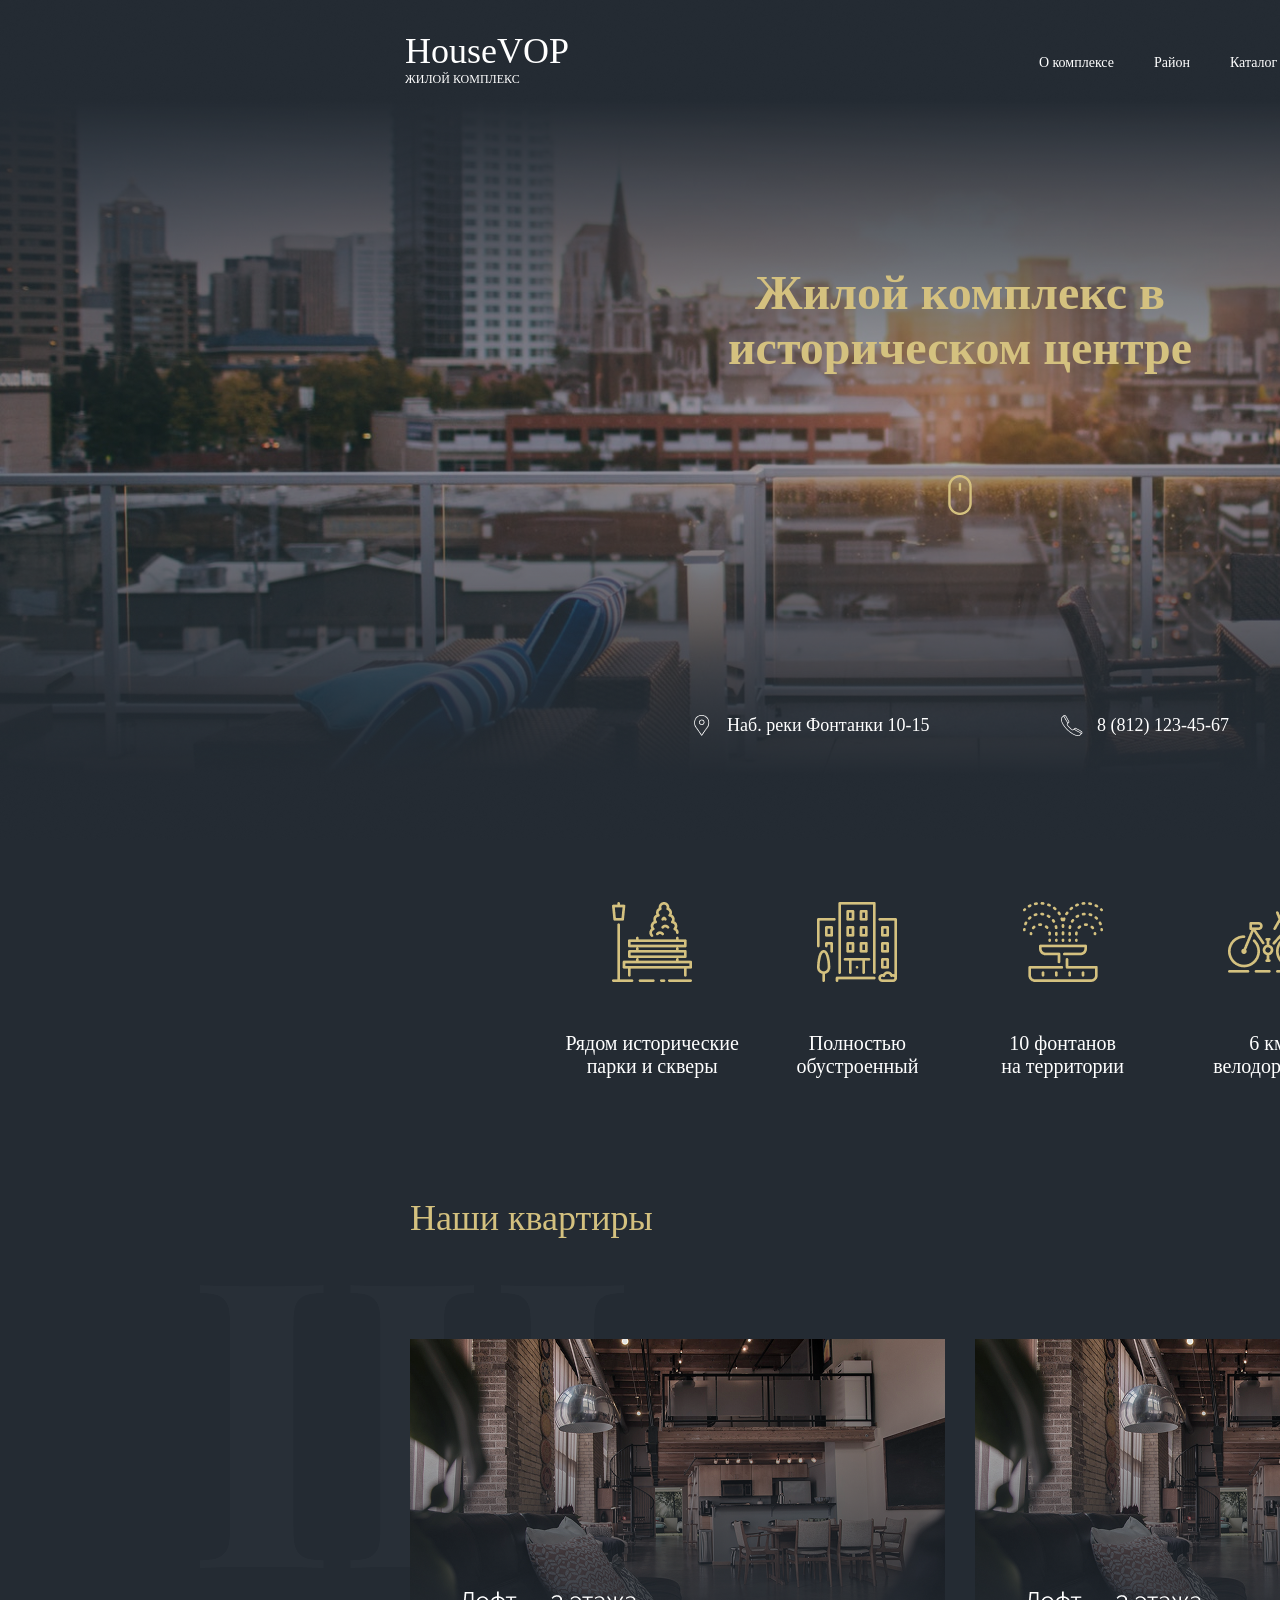
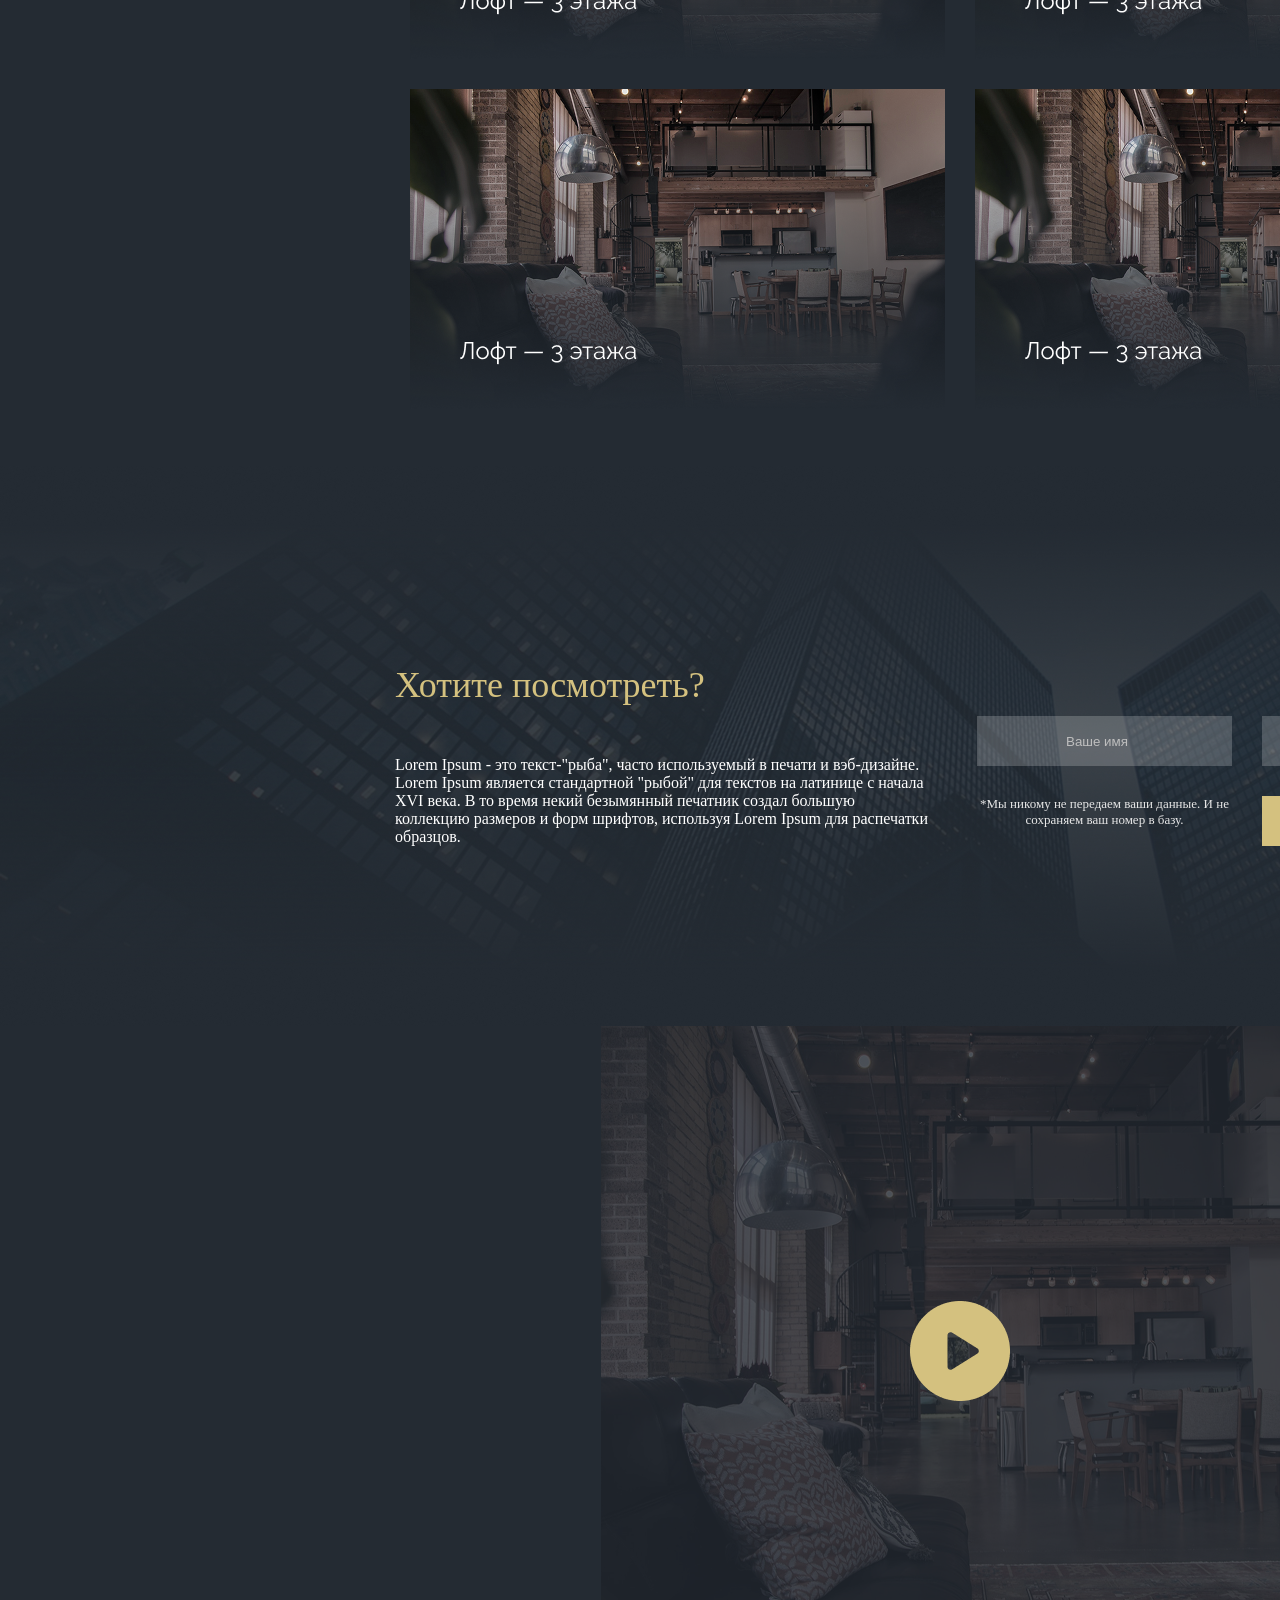
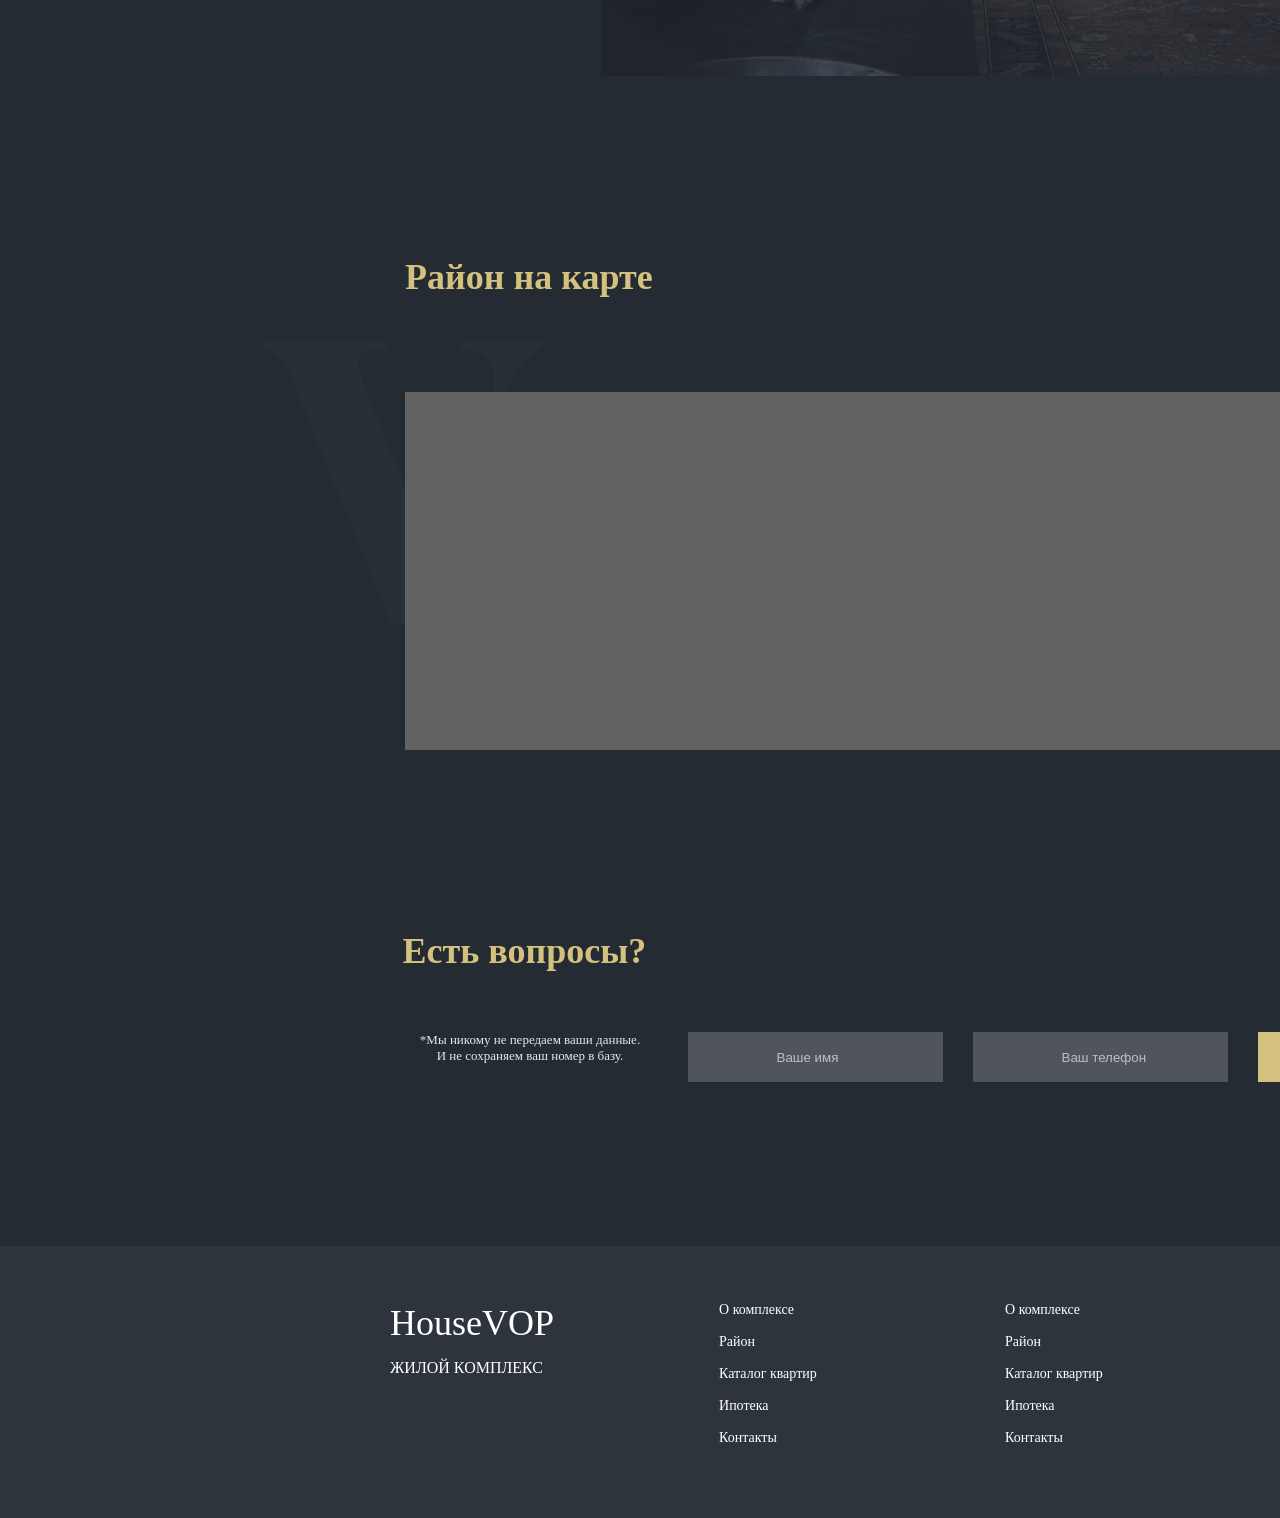
<file: index.html>
<!DOCTYPE html>
<html lang="en">
<head>
    <meta charset="UTF-8">
    <meta name="viewport" content="width=device-width, initial-scale=1.0">
    <title>Document</title>
    <link rel="stylesheet" href="style.css">
</head>
<body>
    <div class="part1">
        <div class="part1_move_top">
            <div class="part1_nav">
                <a href=""><span>HouseVOP</span> ЖИЛОЙ КОМПЛЕКС</a> 
                <ul>
                    <li>О комплексе</li>
                    <li>Район</li>
                    <li>Каталог квартир</li>
                    <li>Ипотека</li>
                    <li>Контакты</li>
                </ul>
            </div>
        </div>

        <div class="part1_move_center">
            <div class="part1_center_info">
                <p>Жилой комплекс в историческом центре</p>
                <img src="./pictures/mouse.png" alt="">
            </div>
        </div>

        <div class="part1_move_bottom">
            <div class="part1_bottom_info">
                <ul>
                    <img src="./pictures/placeholder.png" alt="">
                    <a>Наб. реки Фонтанки 10-15</a>
                </ul>
               <ul>
                    <img src="./pictures/phone.png" alt="">
                    <a>8 (812) 123-45-67</a>
                </ul>
            </div>
        </div>

    </div>

    <div class="part2">
        <div class="part2_move_top">
            <div class="part2_P1">
                <img src="./pictures/bench.png" alt=""> <p>Рядом исторические <br> парки и скверы </p>
            </div>
            <div class="part2_P2">
                <img src="./pictures/building.png" alt=""> <p> Полностью <br> обустроенный</p>
            </div>
            <div class="part2_P3">
                <img src="./pictures/fountain.png" alt=""> <p>10 фонтанов <br> на территории </p>
            </div>
            <div class="part2_P4">
                <img src="./pictures/bicycle.png" alt=""> <p>6 км <br> велодорожек </p>
            </div>
        </div>
        <div class="part2_move_bot">
            <p>Наши квартиры</p>
            <div class="part2_photos">
                <img src="./pictures/loft.png" alt="">
                <img src="./pictures/loft.png" alt="">
                <img src="./pictures/loft.png" alt="">
                <img src="./pictures/loft.png" alt="">
            </div>
        </div>
    </div>

    <div class="part3">
        <div class="part3_move">
            <div class="part3_left">
                <p><span>Хотите посмотреть?</span></p>
                <p>Lorem Ipsum - это текст-"рыба", часто используемый в печати и вэб-дизайне. Lorem Ipsum является стандартной "рыбой" для текстов на латинице с начала XVI века. В то время некий безымянный печатник создал большую коллекцию размеров и форм шрифтов, используя Lorem Ipsum для распечатки образцов. </p>
            </div>
            <div class="part3_right">
                <input type="text" placeholder="Ваше имя">
                <input type="text" placeholder="Ваш телефон">
                <p>*Мы никому не передаем ваши данные. И не сохраняем ваш номер в базу.</p>
                <button>Посмотреть район</button>
            </div>
        </div>
    </div>
    
    <div class="part4">
        <div class="part4_move">
            <img src="./pictures/video.png" alt="">
        </div>
    </div>

    <div class="part5">
        <div class="part5_move">
            <p>Район на карте</p>
            <img src="./pictures/map.png" alt="">
        </div>
    </div>

    <div class="part6">
        <div class="part6_move">
                <div class="part6_top">
                    <p><span>Есть вопросы?</span></p>
                </div>
                <div class="part6_bot">
                    <p>*Мы никому не передаем ваши данные.<br>И не сохраняем ваш номер в базу.</p>
                    <input type="text" placeholder="Ваше имя">
                    <input type="text" placeholder="Ваш телефон">
                    <button>Посмотреть район</button>
                </div>
        </div>
    </div>

    <div class="part7">
        <div class="part7_move">
            <div class="part7_N1">
                <p class="part7_p_top">HouseVOP</p>
                <p class="part7_p_bot">ЖИЛОЙ КОМПЛЕКС</p>
            </div>
            <div class="part7_N2">
                <ul>
                    <li>О комплексе</li>
                    <li>Район</li>
                    <li>Каталог квартир</li>
                    <li>Ипотека</li>
                    <li>Контакты</li>
                </ul>
            </div>
            <div class="part7_N3">
                <ul>
                    <li>О комплексе</li>
                    <li>Район</li>
                    <li>Каталог квартир</li>
                    <li>Ипотека</li>
                    <li>Контакты</li>
                </ul>
            </div>
            <div class="part7_N4">
                <ul>
                    <li>Адрес: Наб. реки Фонтанки 10-15</li>
                    <li>Телефон: 8 (812) 123-45-67</li>
                    <li>Отдел продаж: 10:00 - 20:00</li>
                    <li>E-mail: <span>vip@housevip.ru</span></li>
                </ul>
                <p><img src="./pictures/YouTube.png" alt=""><img src="./pictures/vk.png" alt=""><img src="./pictures/fb.png" alt=""><img src="./pictures/insta.png" alt=""></p>
            </div>
        </div>
    </div>
</body>
</html>
</file>
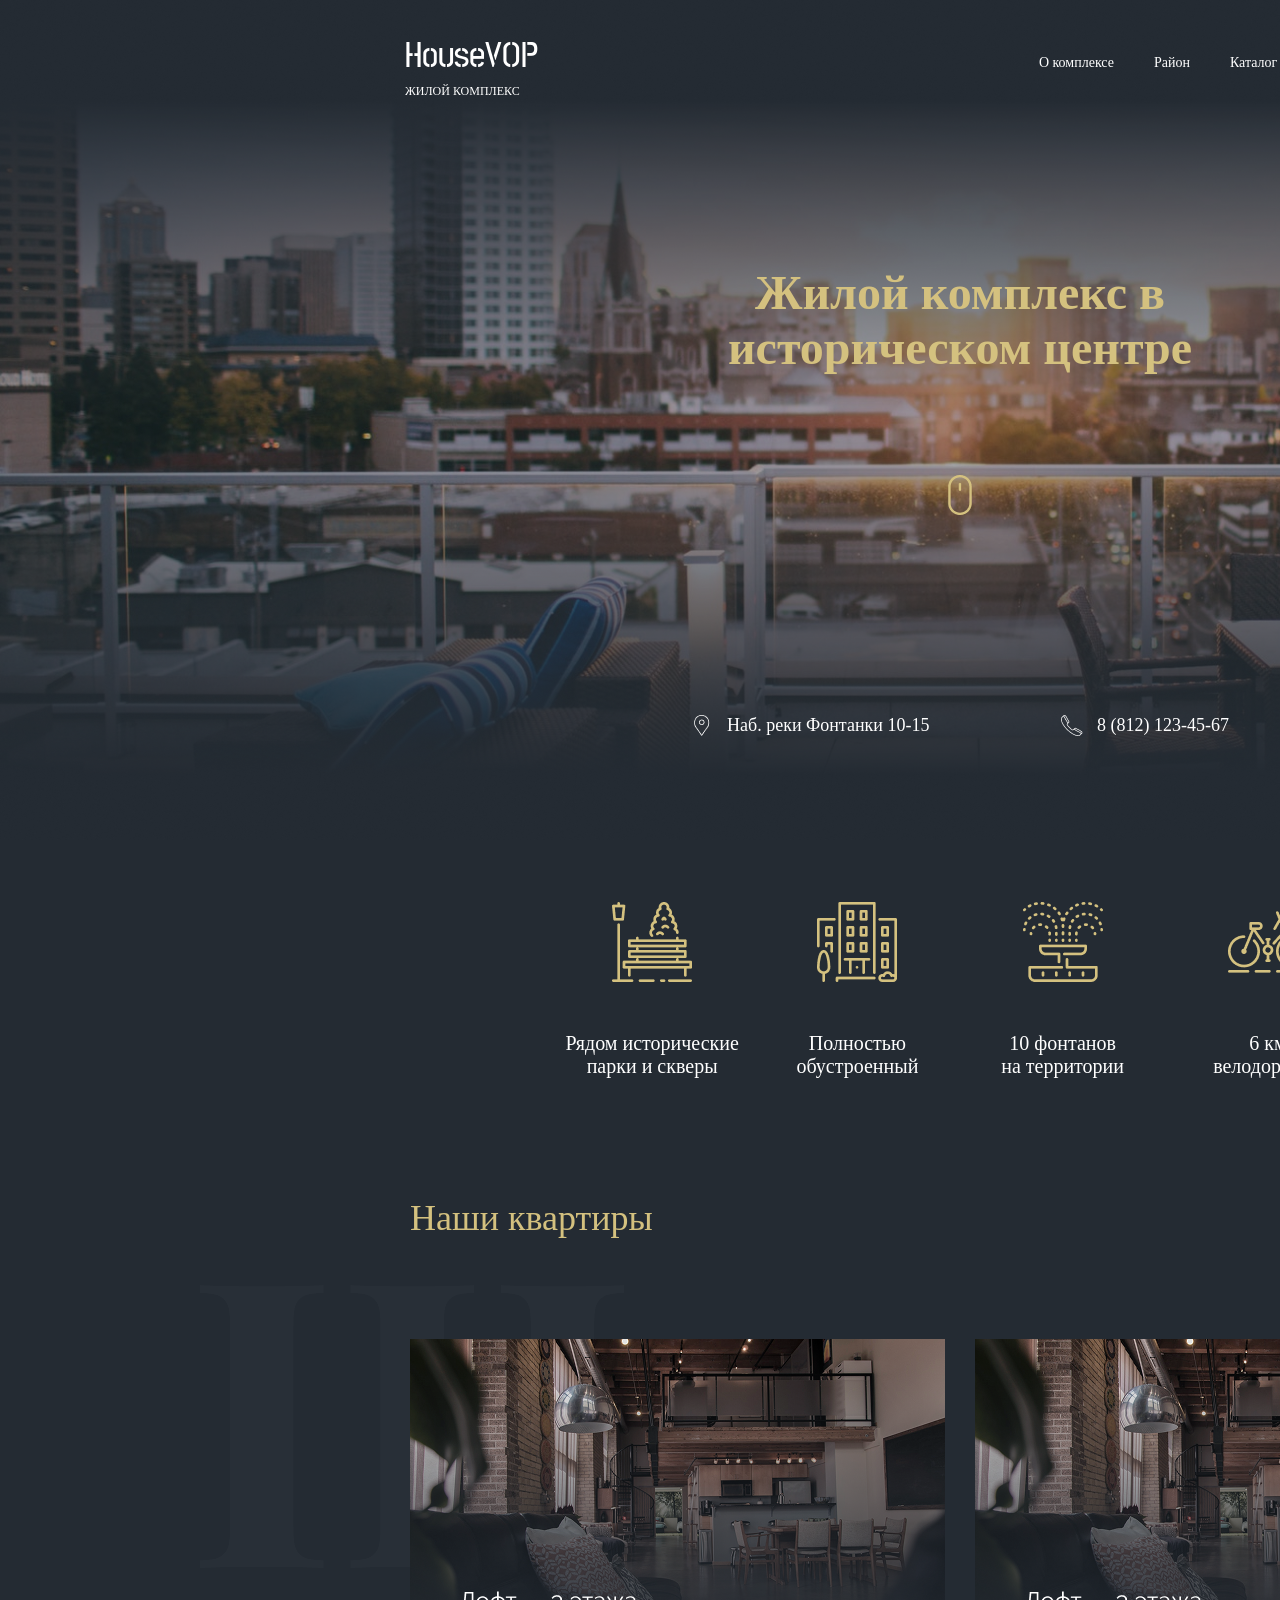
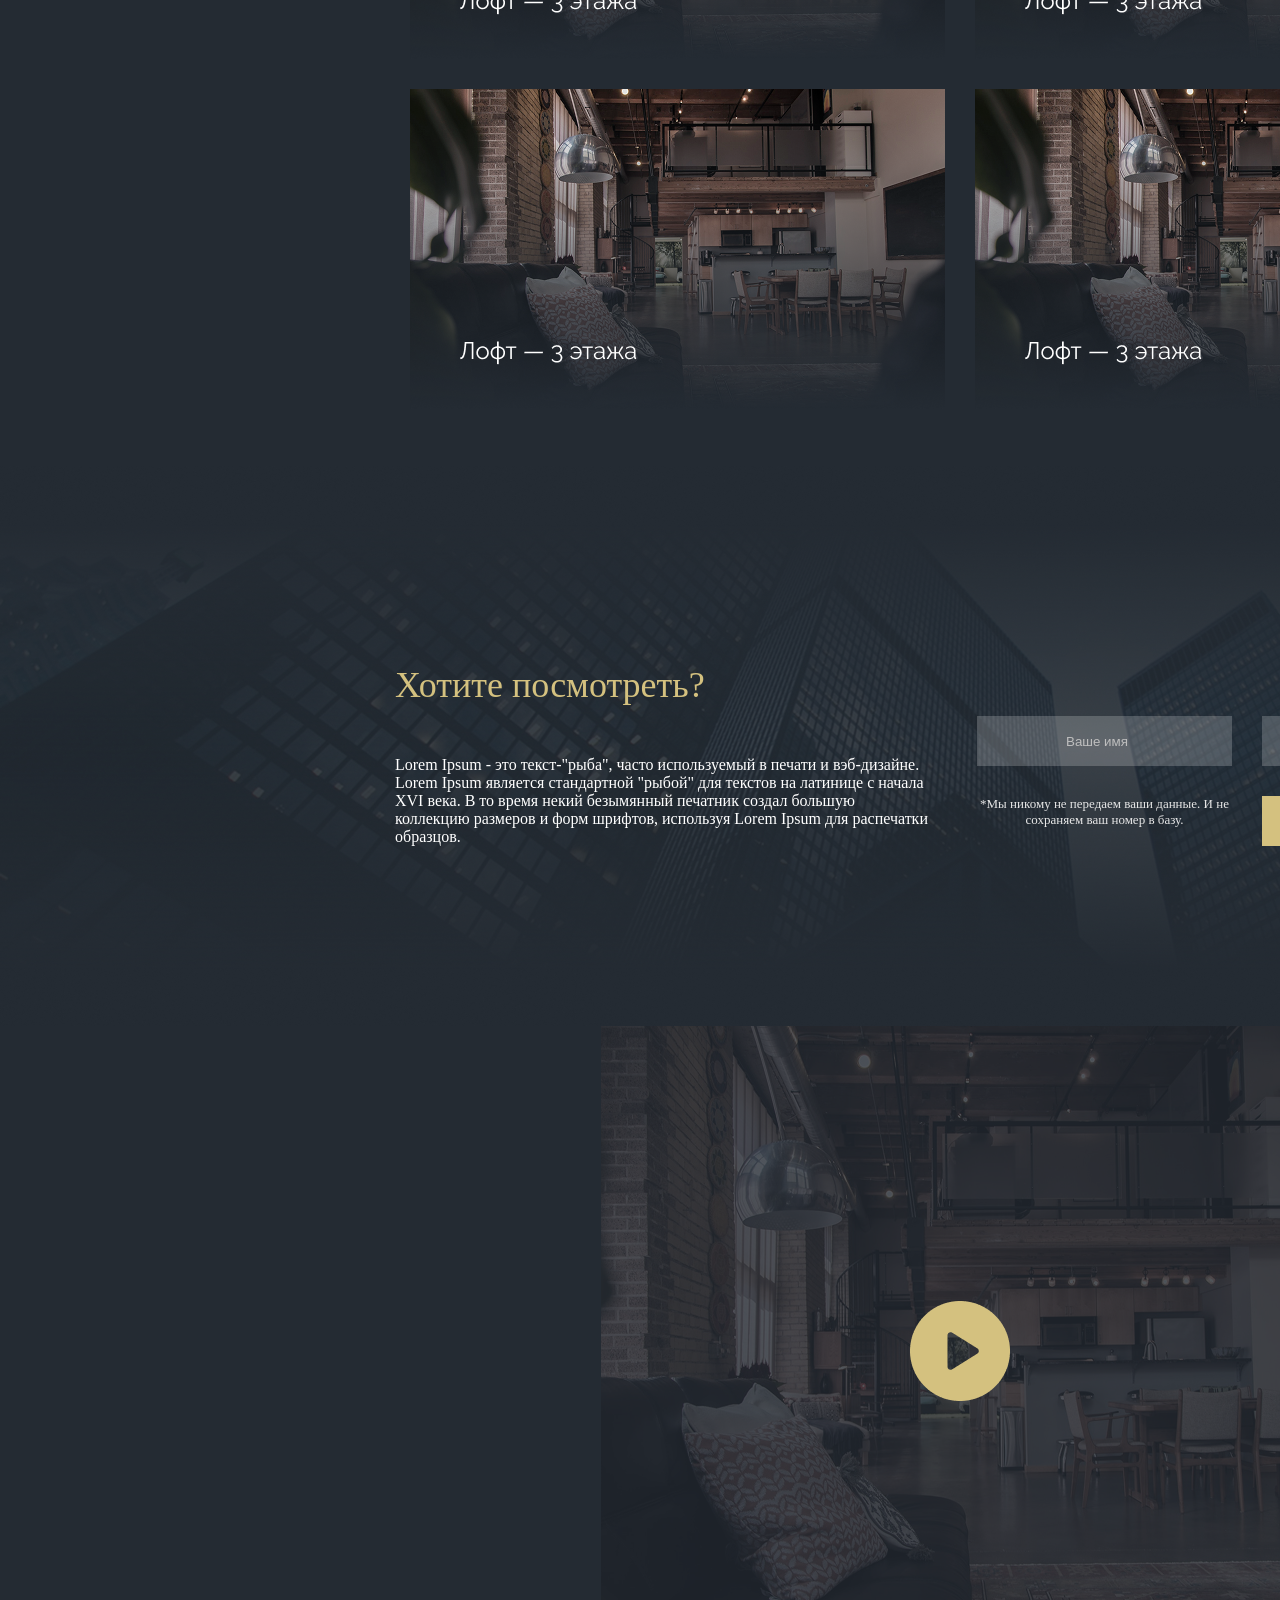
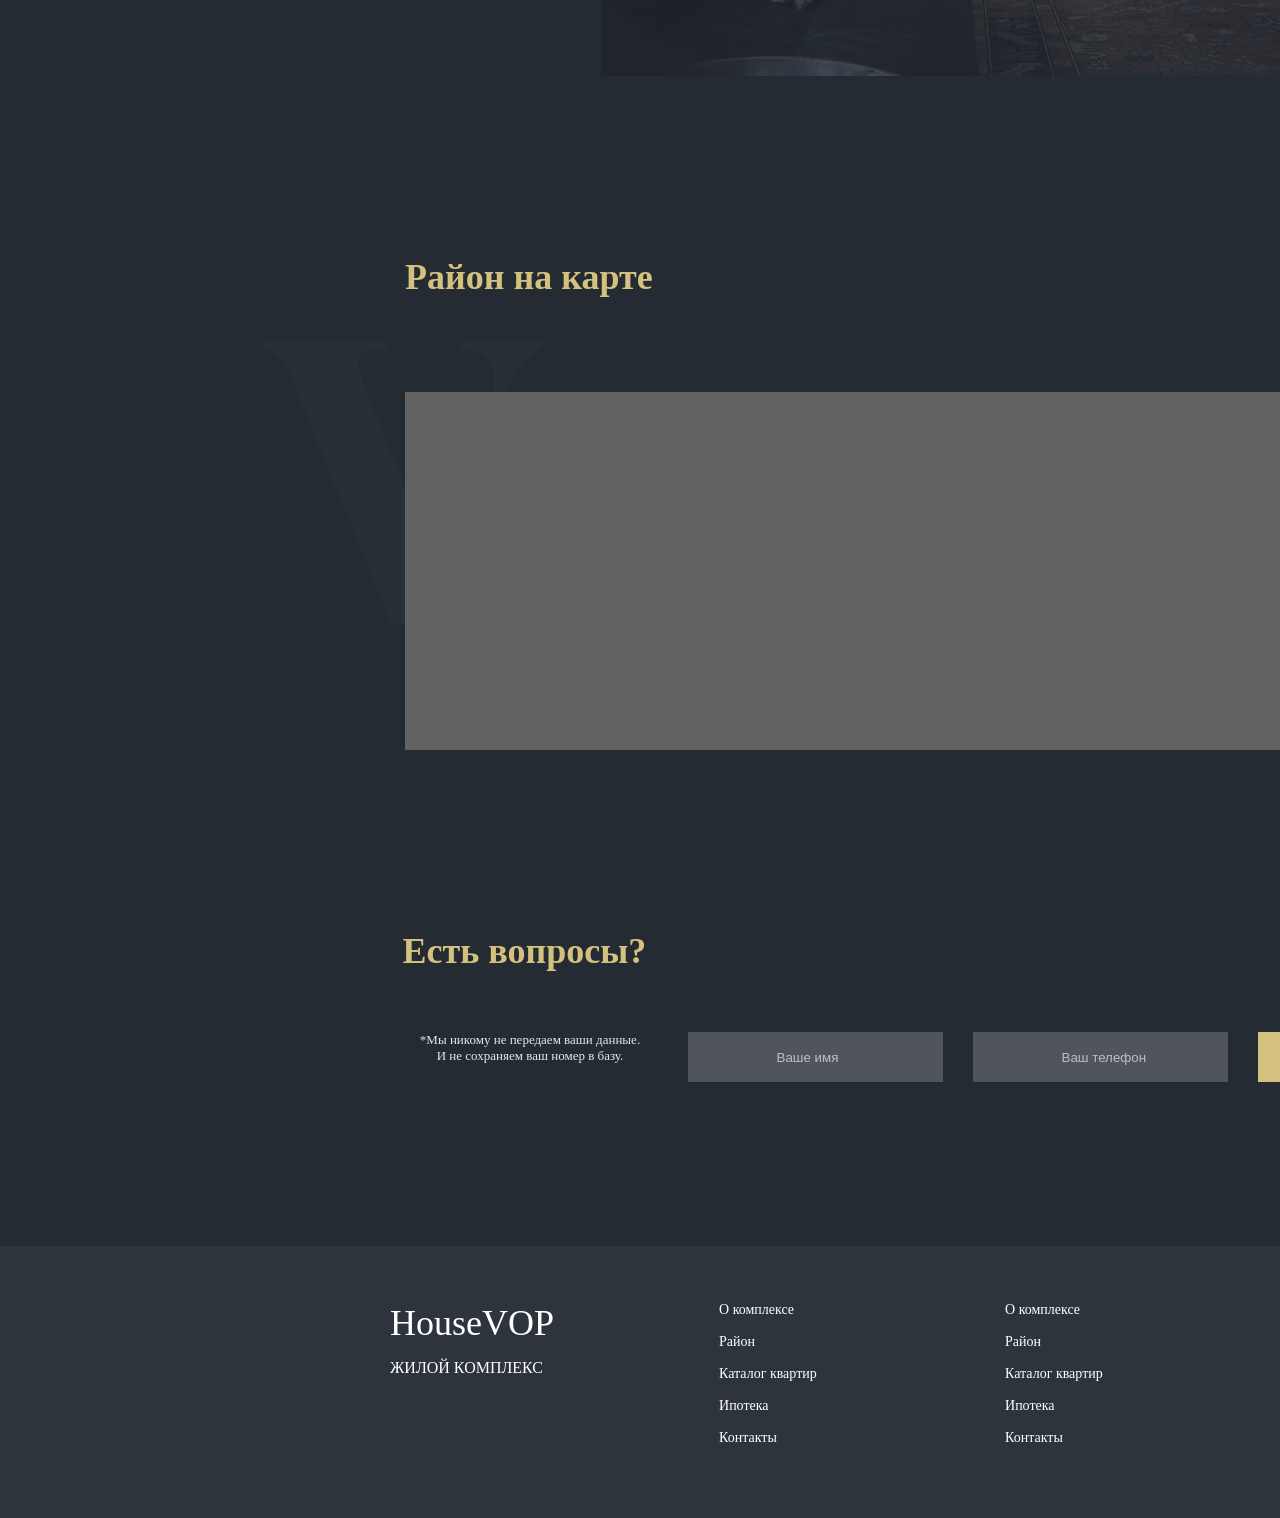
<file: final_site_N2-master/index.html>
<!DOCTYPE html>
<html lang="en">
<head>

    <link rel="preconnect" href="https://fonts.googleapis.com">
    <link rel="preconnect" href="https://fonts.gstatic.com" crossorigin>
    <link href="https://fonts.googleapis.com/css2?family=Raleway&display=swap" rel="stylesheet">
    
    <link rel="preconnect" href="https://fonts.googleapis.com">
    <link rel="preconnect" href="https://fonts.gstatic.com" crossorigin>
    <link href="https://fonts.googleapis.com/css2?family=Playfair+Display:ital,wght@0,400..900;1,400..900&family=Raleway:wght@700&display=swap" rel="stylesheet">
    
    <meta charset="UTF-8">
    <meta name="viewport" content="width=device-width, initial-scale=1.0">
    <title>Document</title>
    <link rel="stylesheet" href="style.css">
</head>
<body>
    <div class="part1">
        <div class="part1_move_top">
            <div class="part1_nav">
                <a href=""><span class="font_titleP1">HouseVOP</span> ЖИЛОЙ КОМПЛЕКС</a> 
                <ul>
                    <li>О комплексе</li>
                    <li>Район</li>
                    <li>Каталог квартир</li>
                    <li>Ипотека</li>
                    <li>Контакты</li>
                </ul>
            </div>
        </div>

        <div class="part1_move_center">
            <div class="part1_center_info">
                <p>Жилой комплекс в историческом центре</p>
                <img src="./pictures/mouse.png" alt="">
            </div>
        </div>

        <div class="part1_move_bottom">
            <div class="part1_bottom_info">
                <ul>
                    <img src="./pictures/placeholder.png" alt="">
                    <a>Наб. реки Фонтанки 10-15</a>
                </ul>
               <ul>
                    <img src="./pictures/phone.png" alt="">
                    <a>8 (812) 123-45-67</a>
                </ul>
            </div>
        </div>

    </div>

    <div class="part2">
        <div class="part2_move_top">
            <div class="part2_P1">
                <img src="./pictures/bench.png" alt=""> <p>Рядом исторические <br> парки и скверы </p>
            </div>
            <div class="part2_P2">
                <img src="./pictures/building.png" alt=""> <p> Полностью <br> обустроенный</p>
            </div>
            <div class="part2_P3">
                <img src="./pictures/fountain.png" alt=""> <p>10 фонтанов <br> на территории </p>
            </div>
            <div class="part2_P4">
                <img src="./pictures/bicycle.png" alt=""> <p>6 км <br> велодорожек </p>
            </div>
        </div>
        <div class="part2_move_bot">
            <p>Наши квартиры</p>
            <div class="part2_photos">
                <img src="./pictures/loft.png" alt="" class="scaleP2">
                <img src="./pictures/loft.png" alt="" class="scaleP2">
                <img src="./pictures/loft.png" alt="" class="scaleP2">
                <img src="./pictures/loft.png" alt="" class="scaleP2">
            </div>
        </div>
    </div>

    <div class="part3">
        <div class="part3_move">
            <div class="part3_left">
                <p><span>Хотите посмотреть?</span></p>
                <p>Lorem Ipsum - это текст-"рыба", часто используемый в печати и вэб-дизайне. Lorem Ipsum является стандартной "рыбой" для текстов на латинице с начала XVI века. В то время некий безымянный печатник создал большую коллекцию размеров и форм шрифтов, используя Lorem Ipsum для распечатки образцов. </p>
            </div>
            <div class="part3_right">
                <input type="text" placeholder="Ваше имя">
                <input type="text" placeholder="Ваш телефон">
                <p>*Мы никому не передаем ваши данные. И не сохраняем ваш номер в базу.</p>
                <button>Посмотреть район</button>
            </div>
        </div>
    </div>
    
    <div class="part4">
        <div class="part4_move">
            <img src="./pictures/video.png" alt="">
        </div>
    </div>

    <div class="part5">
        <div class="part5_move">
            <p>Район на карте</p>
            <img src="./pictures/map.png" alt="">
        </div>
    </div>

    <div class="part6">
        <div class="part6_move">
                <div class="part6_top">
                    <p><span>Есть вопросы?</span></p>
                </div>
                <div class="part6_bot">
                    <p>*Мы никому не передаем ваши данные.<br>И не сохраняем ваш номер в базу.</p>
                    <input type="text" placeholder="Ваше имя">
                    <input type="text" placeholder="Ваш телефон">
                    <button>Посмотреть район</button>
                </div>
        </div>
    </div>

    <div class="part7">
        <div class="part7_move">
            <div class="part7_N1">
                <p class="part7_p_top">HouseVOP</p>
                <p class="part7_p_bot">ЖИЛОЙ КОМПЛЕКС</p>
            </div>
            <div class="part7_N2">
                <ul>
                    <li>О комплексе</li>
                    <li>Район</li>
                    <li>Каталог квартир</li>
                    <li>Ипотека</li>
                    <li>Контакты</li>
                </ul>
            </div>
            <div class="part7_N3">
                <ul>
                    <li>О комплексе</li>
                    <li>Район</li>
                    <li>Каталог квартир</li>
                    <li>Ипотека</li>
                    <li>Контакты</li>
                </ul>
            </div>
            <div class="part7_N4">
                <ul>
                    <li>Адрес: Наб. реки Фонтанки 10-15</li>
                    <li>Телефон: 8 (812) 123-45-67</li>
                    <li>Отдел продаж: 10:00 - 20:00</li>
                    <li>E-mail: <span>vip@housevip.ru</span></li>
                </ul>
                <p><img src="./pictures/YouTube.png" alt=""><img src="./pictures/vk.png" alt=""><img src="./pictures/fb.png" alt=""><img src="./pictures/insta.png" alt=""></p>
            </div>
        </div>
    </div>
</body>
</html>
</file>
<file: style.css>
*{
    margin: 0;
    padding: 0;
}

/*part1*/

.part1{
    width: 1920px;
    height: 840px;
    background-image: url(pictures/Rectangle.png);
}

.part1_move_top{
    display: flex;
    justify-content: center;
}
.part1_nav{
    width: 1110px;
    height: 126px;
    display: flex;
    justify-content: space-between;
    align-items: center;
    color: white;
}

.part1_nav ul {
    display: flex;
    gap: 40px;
    font-size: 14px;
    list-style-type: none;
    cursor: pointer;
}

.part1_nav span{
    font-size: 36px;
}

.part1_nav a{
    width: 134px;
    height: 66px;
    font-size: 12px;
    text-decoration: none;
    color: white;
}

.part1_move_center{
    width: 1920px;
    height: 389px;
    display: flex;
    justify-content: center;
    align-items: center;
}

.part1_center_info{
    width: 556px;
    height: 389px;
    display: flex;
    flex-direction: column;
    justify-content: end;
    align-items: center;
    gap: 100px;
}

.part1_center_info p{
    font-size: 48px;
    color: #D4C17F;
    font-weight: bold;
    text-align: center;
}

.part1_move_bottom{
    height: 221px;
    width: 1920px;
    display: flex;
    justify-content: center;
    align-items: end;
}

.part1_bottom_info{
    width: 538px;
    height: 21px;
    display: flex;
    justify-content: space-between;
    align-items: center;
    color: white;
    font-size: 18px;
}

.part1_bottom_info ul{
    display: flex;
    gap: 14px;
    cursor: pointer;
}

/*part2*/

.part2{
    width: 1920px;
    height: 1226px;
    background-color: #242B33;
    display: flex;
    justify-content: center;
    flex-wrap: wrap;
    background-image: url(pictures/II.png);
    background-position-x: 1350px;
    background-position-y: 50px;
    background-repeat: no-repeat;
}

.part2_move_top{
    width: 821px;
    height: 300px;
    display: flex;
    justify-content: space-around;
    flex-wrap: wrap;
}

.part2_top{
    display: flex;
    flex-wrap: wrap;
    align-items: center;
    gap: 158px;
    width: 794px;
    height: 180px;
}

.part2_top_text{
    display: flex;
    flex-direction: row;
    justify-content: space-between;
    width: 794px;
    height: 180px;
}

.part2_P1{
    gap: 50px;
    width: 198px;
    display: flex;
    justify-content: center;
    align-items: center;
    flex-direction: column;
    text-align:center;
    font-size: 20px;
    color: white;
}

.part2_P2{
    gap: 50px;
    width: 198px;
    display: flex;
    justify-content: center;
    align-items: center;
    flex-direction: column;
    text-align:center;
    font-size: 20px;
    color: white;
}

.part2_P3{
    gap: 50px;
    width: 198px;
    display: flex;
    justify-content: center;
    align-items: center;
    flex-direction: column;
    text-align:center;
    font-size: 20px;
    color: white;
}

.part2_P4{
    gap: 50px;
    width: 198px;
    display: flex;
    justify-content: center;
    align-items: center;
    flex-direction: column;
    text-align:center;
    font-size: 20px;
    color: white;
}

.part2_photos{
    display: flex;
    flex-wrap: wrap;
    gap: 30px;
    width: 1100px;
    height: 670px;
}
.part2_photos img{
    width: 535px;
    height: 320px;
    cursor: pointer;
}

.part2_move_bot {
    width: 1521px;
    height: 806px;
    display: flex;
    flex-wrap: wrap;
    align-content: center;
    gap: 100px;
    font-size: 36px;
    color: #D4C17F;
    background-image: url(pictures/III.png);
    background-repeat: no-repeat;
    background-position-x: 0px;
    background-position-y: 85px;
    justify-content: center;
}

.part2_move_bot p{
    width: 1100px;
}

/* Part3 */

.part3{
    width: 1920px;
    height: 560px;
    background-image: url(pictures/Rectangle3.png);
    display: flex;
    justify-content: center;
    align-items: center;
}

.part3_move{
    width: 1130px;
    height: 200px;
    display: flex;
    align-items: end;
    justify-content: space-between;
}

.part3_left{
    display: flex;
    gap: 50px;
    font-size: 16px;
    color: white;
   flex-direction: column;
    width: 535px;
}

.part3_left span{
    font-size: 36px;
    color: #D4C17F;
}

.part3_right input{
    background-color: rgba(255, 255, 255, 0.2);
    width: 255px;
    height: 50px;
    border: none;
    box-sizing: border-box;
    padding-left: 15px;
}

.part3_right button{
    width: 255px;
    height: 50px;
    background-color: #D4C17F;
    color: white;
    border: none;
    font-weight: bold;
    cursor: pointer;
}

.part3_right p{
    width: 255px;
    height: 50px;
    font-size: 13px;
    color: #E7E7E7;
    text-align: center;
}

.part3_right{
    display: flex;
    flex-wrap: wrap;
    gap: 30px;
    width: 548px;
}

.part3_right input::placeholder{
    position: absolute;
    left:89px;
    color: #BEBEBE;
}

.part4_move{
    width: 719px;
    height: 650px;
    display: flex;
    justify-content: center;
    align-items: start;
    cursor: pointer;
}

.part4{
    width: 1920px;
    height: 830px;
    background-color: #242B33;
    background-image: url(./pictures/IV.png);
    background-position-x: 1320px;
    background-position-y: 182px;
    background-repeat: no-repeat;
    display: flex;
    justify-content: center;
    align-items: start;
}

/* part5 */

.part5{
    width: 1920px;
    height: 674px;
    display: flex;
    justify-content: center;
    align-items: start;
    background-color: #242B33;
    background-image: url(./pictures/V.png);
    background-repeat: no-repeat;
    background-position-x: 265px;
    background-position-y: 85px;
}

.part5_move{
    width: 1110px;
    height: 494px;
    display: flex;
    flex-direction: column;
    justify-content: space-between;
    font-size: 36px;
    font-weight: bold;
    color: #D4C17F;
}

.part5 img{
    cursor: pointer;
}

/* Part 6 */

.part6{
    width: 1920px;
    height: 316px;
    background-color: #242B33;
    display: flex;
    justify-content: center;
    align-items: start;
}

.part6_move{
    width: 1115px;
    height: 136px;
    display: flex;
    gap: 60px;
    flex-direction: column;
}

.part6_top{
    font-size: 36px;
    color: #D4C17F;
    font-weight: bold;
}

.part6_bot p{
    font-size: 13px;
    color:  #E7E7E7;
    width: 255px;
    height: 28px;
    text-align: center;
}

.part6_bot{
    display: flex;
    gap: 30px;
}

.part6_bot input{
    background-color: rgba(255, 255, 255, 0.2);
    width: 255px;
    height: 50px;
    border: none;
    box-sizing: border-box;
    padding-left: 15px;
}

.part6_bot button{
    width: 255px;
    height: 50px;
    background-color: #D4C17F;
    color: white;
    border: none;
    font-weight: bold;
    cursor: pointer;
}

.part6_bot input::placeholder{
    position: absolute;
    left:89px;
    color: #BEBEBE;
}

/* Part 7 */

.part7{
    width: 1920px;
    height: 272px;
    display: flex;
    justify-content: center;
    align-items: center;
    background-color: #2D343C;
}

.part7_move{
    width: 1110px;
    height: 161px;
    display: flex;
    gap: 165px;
    justify-content: center;
}

.part7_N1{
    display: flex;
    flex-direction: column;
    gap: 15px;
    color: white;
    list-style-type: none;
    cursor: pointer;
}

.part7_p_top{
    font-size: 36px;
}

.part7_N2 ul{
    display: flex;
    flex-direction: column;
    gap: 16px;
    color: white;
    font-size: 14px;
    list-style-type: none;
    cursor: pointer;
    width: 121px;
}

.part7_N3 ul{
    display: flex;
    flex-direction: column;
    gap: 16px;
    color: white;
    font-size: 14px;
    list-style-type: none;
    cursor: pointer;
    width: 121px;
}

.part7_N4 ul{
    display: flex;
    flex-direction: column;
    gap: 15px;
    color: white;
    font-size: 14px;
    list-style-type: none;
    width: 239px;
}

.part7_N4 p{
    display: flex;
    gap: 20px;
}

.part7_N4{
    display: flex;
    gap: 20px;
    flex-wrap: wrap;
}

.part7_N4 ul span{
    color: #D4C17F;
    font-weight: bold;
}

.part7_N4 img{
    cursor: pointer;
}
</file>
<file: final_site_N2-master/style.css>
*{
    margin: 0;
    padding: 0;
}

@font-face {
    font-family: 'Headline';
    src: url(fonts/PostNoBillsJaffna-SemiBold.ttf) format('truetype');
    font-display: swap;
    font-style: normal;
    font-weight: 600;
}

@font-face{
    font-family: "baseText";
    src: url(https://fonts.googleapis.com/css2?family=Raleway&display=swap);
    font-style: normal;
    font-weight: 400;
    font-display: swap;
}

@font-face{
    font-family: "miniHeadline";
    src: url(https://fonts.googleapis.com/css2?family=Playfair+Display:ital,wght@0,400..900;1,400..900&family=Raleway:wght@700&display=swap);
    font-style: normal;
    font-weight: 700;
    font-display: swap;
}

/*part1*/

.font_titleP1{
    font-family: 'Headline', sans-serif;
}

.part1{
    width: 1920px;
    height: 840px;
    background-image: url(pictures/Rectangle.png);
}

.part1_move_top{
    display: flex;
    justify-content: center;
}
.part1_nav{
    width: 1110px;
    height: 126px;
    display: flex;
    justify-content: space-between;
    align-items: center;
    color: white;
}

.part1_nav ul {
    display: flex;
    gap: 40px;
    font-size: 14px;
    list-style-type: none;
    cursor: pointer;
    font-family: 'baseText'
}

.part1_nav span{
    font-size: 36px;
    font-family: 'Headline', sans-serif;
}

.part1_nav a{
    width: 134px;
    height: 66px;
    font-size: 12px;
    text-decoration: none;
    color: white;
}

.part1_move_center{
    width: 1920px;
    height: 389px;
    display: flex;
    justify-content: center;
    align-items: center;
    font-family: 'miniHeadline';
}

.part1_center_info{
    width: 556px;
    height: 389px;
    display: flex;
    flex-direction: column;
    justify-content: end;
    align-items: center;
    gap: 100px;
}

.part1_center_info p{
    font-size: 48px;
    color: #D4C17F;
    font-weight: bold;
    text-align: center;
}

.part1_move_bottom{
    height: 221px;
    width: 1920px;
    display: flex;
    justify-content: center;
    align-items: end;
}

.part1_bottom_info{
    width: 538px;
    height: 21px;
    display: flex;
    justify-content: space-between;
    align-items: center;
    color: white;
    font-size: 18px;
}

.part1_bottom_info ul{
    display: flex;
    gap: 14px;
    cursor: pointer;
}

/*part2*/

.part2{
    width: 1920px;
    height: 1226px;
    background-color: #242B33;
    display: flex;
    justify-content: center;
    flex-wrap: wrap;
    background-image: url(pictures/II.png);
    background-position-x: 1350px;
    background-position-y: 50px;
    background-repeat: no-repeat;
}

.part2_move_top{
    width: 821px;
    height: 300px;
    display: flex;
    justify-content: space-around;
    flex-wrap: wrap;
}

.part2_top{
    display: flex;
    flex-wrap: wrap;
    align-items: center;
    gap: 158px;
    width: 794px;
    height: 180px;
}

.part2_top_text{
    display: flex;
    flex-direction: row;
    justify-content: space-between;
    width: 794px;
    height: 180px;
}

.part2_P1{
    gap: 50px;
    width: 198px;
    display: flex;
    justify-content: center;
    align-items: center;
    flex-direction: column;
    text-align:center;
    font-size: 20px;
    color: white;
}

.part2_P2{
    gap: 50px;
    width: 198px;
    display: flex;
    justify-content: center;
    align-items: center;
    flex-direction: column;
    text-align:center;
    font-size: 20px;
    color: white;
}

.part2_P3{
    gap: 50px;
    width: 198px;
    display: flex;
    justify-content: center;
    align-items: center;
    flex-direction: column;
    text-align:center;
    font-size: 20px;
    color: white;
}

.part2_P4{
    gap: 50px;
    width: 198px;
    display: flex;
    justify-content: center;
    align-items: center;
    flex-direction: column;
    text-align:center;
    font-size: 20px;
    color: white;
}

.part2_photos{
    display: flex;
    flex-wrap: wrap;
    gap: 30px;
    width: 1100px;
    height: 670px;
}
.part2_photos img{
    width: 535px;
    height: 320px;
    cursor: pointer;
}

.part2_move_bot {
    width: 1521px;
    height: 806px;
    display: flex;
    flex-wrap: wrap;
    align-content: center;
    gap: 100px;
    font-size: 36px;
    color: #D4C17F;
    background-image: url(pictures/III.png);
    background-repeat: no-repeat;
    background-position-x: 0px;
    background-position-y: 85px;
    justify-content: center;
}

.part2_move_bot p{
    width: 1100px;
}

.scaleP2{
    width: 200px;
    transition: 1s;
}

.scaleP2:hover{
    transform: scale(1.2);
}

/* Part3 */

.part3{
    width: 1920px;
    height: 560px;
    background-image: url(pictures/Rectangle3.png);
    display: flex;
    justify-content: center;
    align-items: center;
}

.part3_move{
    width: 1130px;
    height: 200px;
    display: flex;
    align-items: end;
    justify-content: space-between;
}

.part3_left{
    display: flex;
    gap: 50px;
    font-size: 16px;
    color: white;
   flex-direction: column;
    width: 535px;
}

.part3_left span{
    font-size: 36px;
    color: #D4C17F;
}

.part3_right input{
    background-color: rgba(255, 255, 255, 0.2);
    width: 255px;
    height: 50px;
    border: none;
    box-sizing: border-box;
    padding-left: 15px;
}

.part3_right button{
    width: 255px;
    height: 50px;
    background-color: #D4C17F;
    color: white;
    border: none;
    font-weight: bold;
    cursor: pointer;
}

.part3_right p{
    width: 255px;
    height: 50px;
    font-size: 13px;
    color: #E7E7E7;
    text-align: center;
}

.part3_right{
    display: flex;
    flex-wrap: wrap;
    gap: 30px;
    width: 548px;
}

.part3_right input::placeholder{
    position: absolute;
    left:89px;
    color: #BEBEBE;
}

.part4_move{
    width: 719px;
    height: 650px;
    display: flex;
    justify-content: center;
    align-items: start;
    cursor: pointer;
}

.part4{
    width: 1920px;
    height: 830px;
    background-color: #242B33;
    background-image: url(./pictures/IV.png);
    background-position-x: 1320px;
    background-position-y: 182px;
    background-repeat: no-repeat;
    display: flex;
    justify-content: center;
    align-items: start;
}

/* part5 */

.part5{
    width: 1920px;
    height: 674px;
    display: flex;
    justify-content: center;
    align-items: start;
    background-color: #242B33;
    background-image: url(./pictures/V.png);
    background-repeat: no-repeat;
    background-position-x: 265px;
    background-position-y: 85px;
}

.part5_move{
    width: 1110px;
    height: 494px;
    display: flex;
    flex-direction: column;
    justify-content: space-between;
    font-size: 36px;
    font-weight: bold;
    color: #D4C17F;
}

.part5 img{
    cursor: pointer;
}

/* Part 6 */

.part6{
    width: 1920px;
    height: 316px;
    background-color: #242B33;
    display: flex;
    justify-content: center;
    align-items: start;
}

.part6_move{
    width: 1115px;
    height: 136px;
    display: flex;
    gap: 60px;
    flex-direction: column;
}

.part6_top{
    font-size: 36px;
    color: #D4C17F;
    font-weight: bold;
}

.part6_bot p{
    font-size: 13px;
    color:  #E7E7E7;
    width: 255px;
    height: 28px;
    text-align: center;
}

.part6_bot{
    display: flex;
    gap: 30px;
}

.part6_bot input{
    background-color: rgba(255, 255, 255, 0.2);
    width: 255px;
    height: 50px;
    border: none;
    box-sizing: border-box;
    padding-left: 15px;
}

.part6_bot button{
    width: 255px;
    height: 50px;
    background-color: #D4C17F;
    color: white;
    border: none;
    font-weight: bold;
    cursor: pointer;
}

.part6_bot input::placeholder{
    position: absolute;
    left:89px;
    color: #BEBEBE;
}

/* Part 7 */

.part7{
    width: 1920px;
    height: 272px;
    display: flex;
    justify-content: center;
    align-items: center;
    background-color: #2D343C;
}

.part7_move{
    width: 1110px;
    height: 161px;
    display: flex;
    gap: 165px;
    justify-content: center;
}

.part7_N1{
    display: flex;
    flex-direction: column;
    gap: 15px;
    color: white;
    list-style-type: none;
    cursor: pointer;
}

.part7_p_top{
    font-size: 36px;
}

.part7_N2 ul{
    display: flex;
    flex-direction: column;
    gap: 16px;
    color: white;
    font-size: 14px;
    list-style-type: none;
    cursor: pointer;
    width: 121px;
}

.part7_N3 ul{
    display: flex;
    flex-direction: column;
    gap: 16px;
    color: white;
    font-size: 14px;
    list-style-type: none;
    cursor: pointer;
    width: 121px;
}

.part7_N4 ul{
    display: flex;
    flex-direction: column;
    gap: 15px;
    color: white;
    font-size: 14px;
    list-style-type: none;
    width: 239px;
}

.part7_N4 p{
    display: flex;
    gap: 20px;
}

.part7_N4{
    display: flex;
    gap: 20px;
    flex-wrap: wrap;
}

.part7_N4 ul span{
    color: #D4C17F;
    font-weight: bold;
}

.part7_N4 img{
    cursor: pointer;
}
</file>
